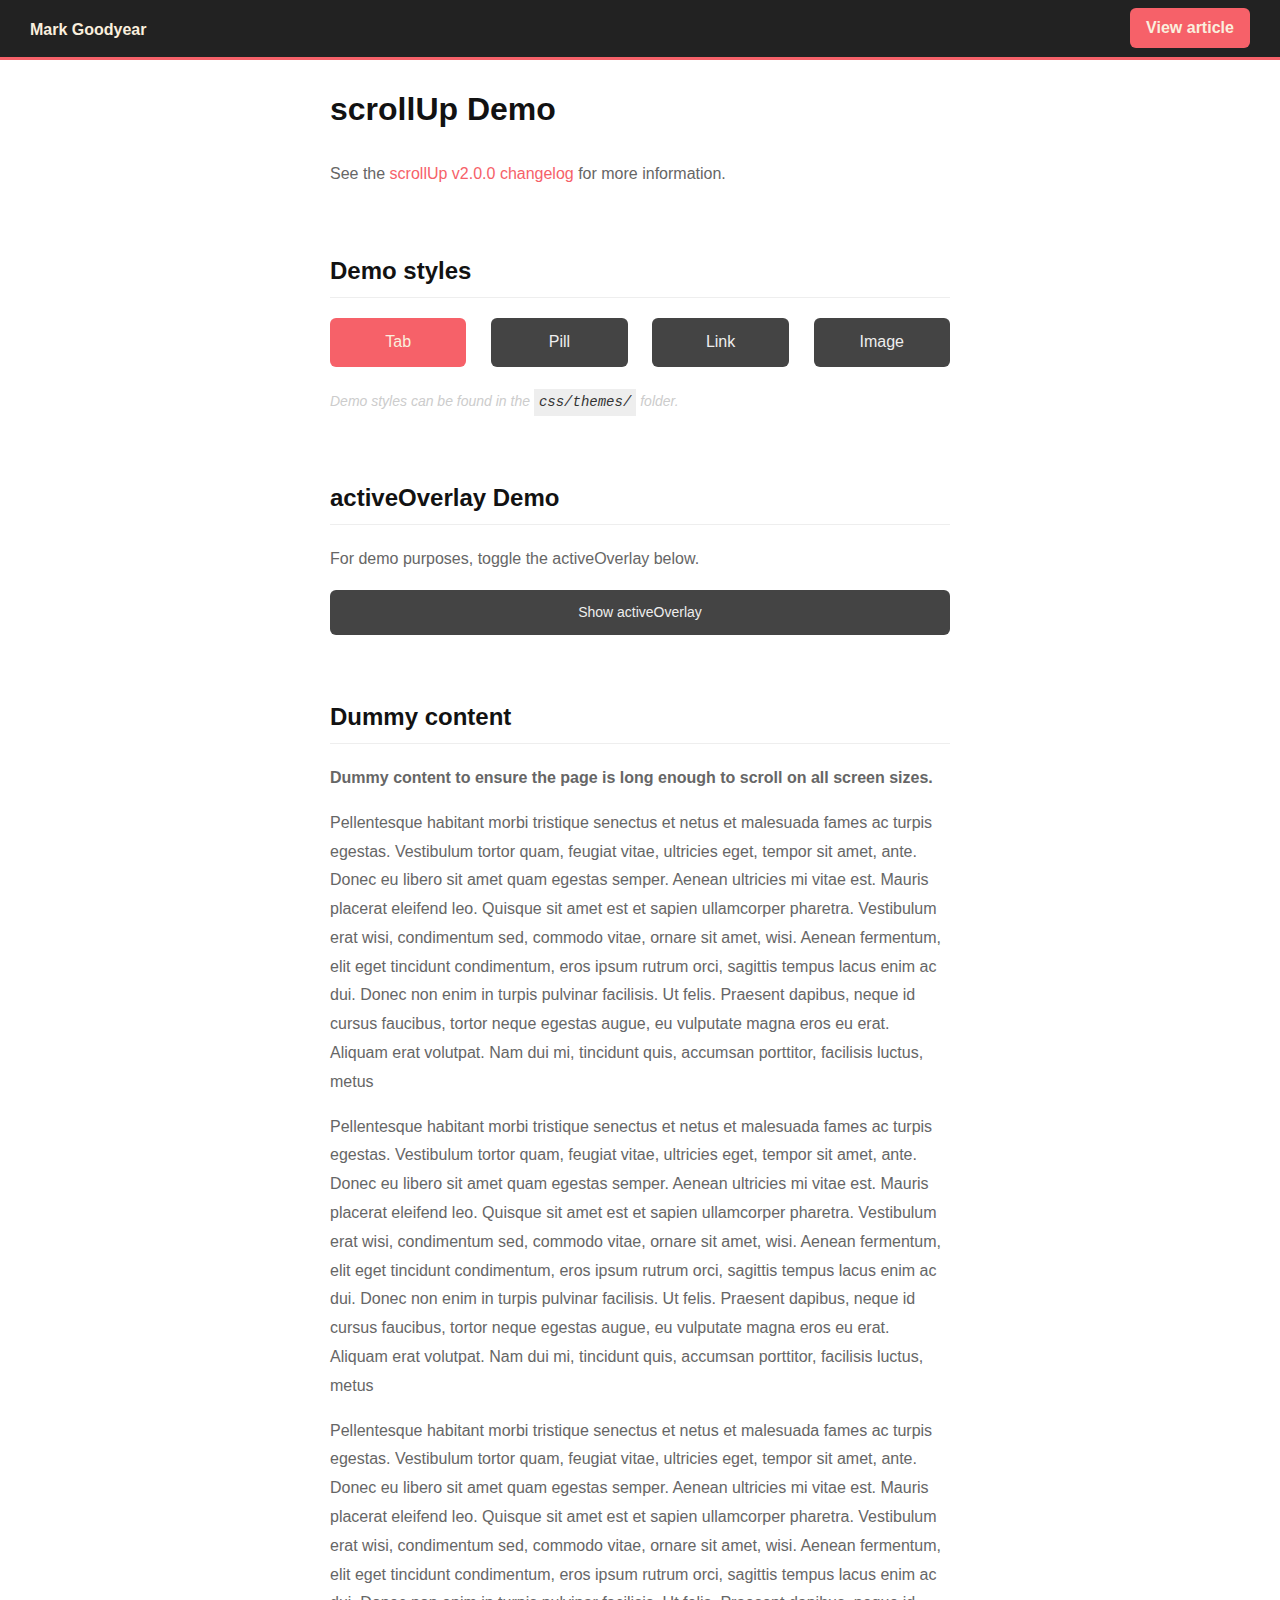
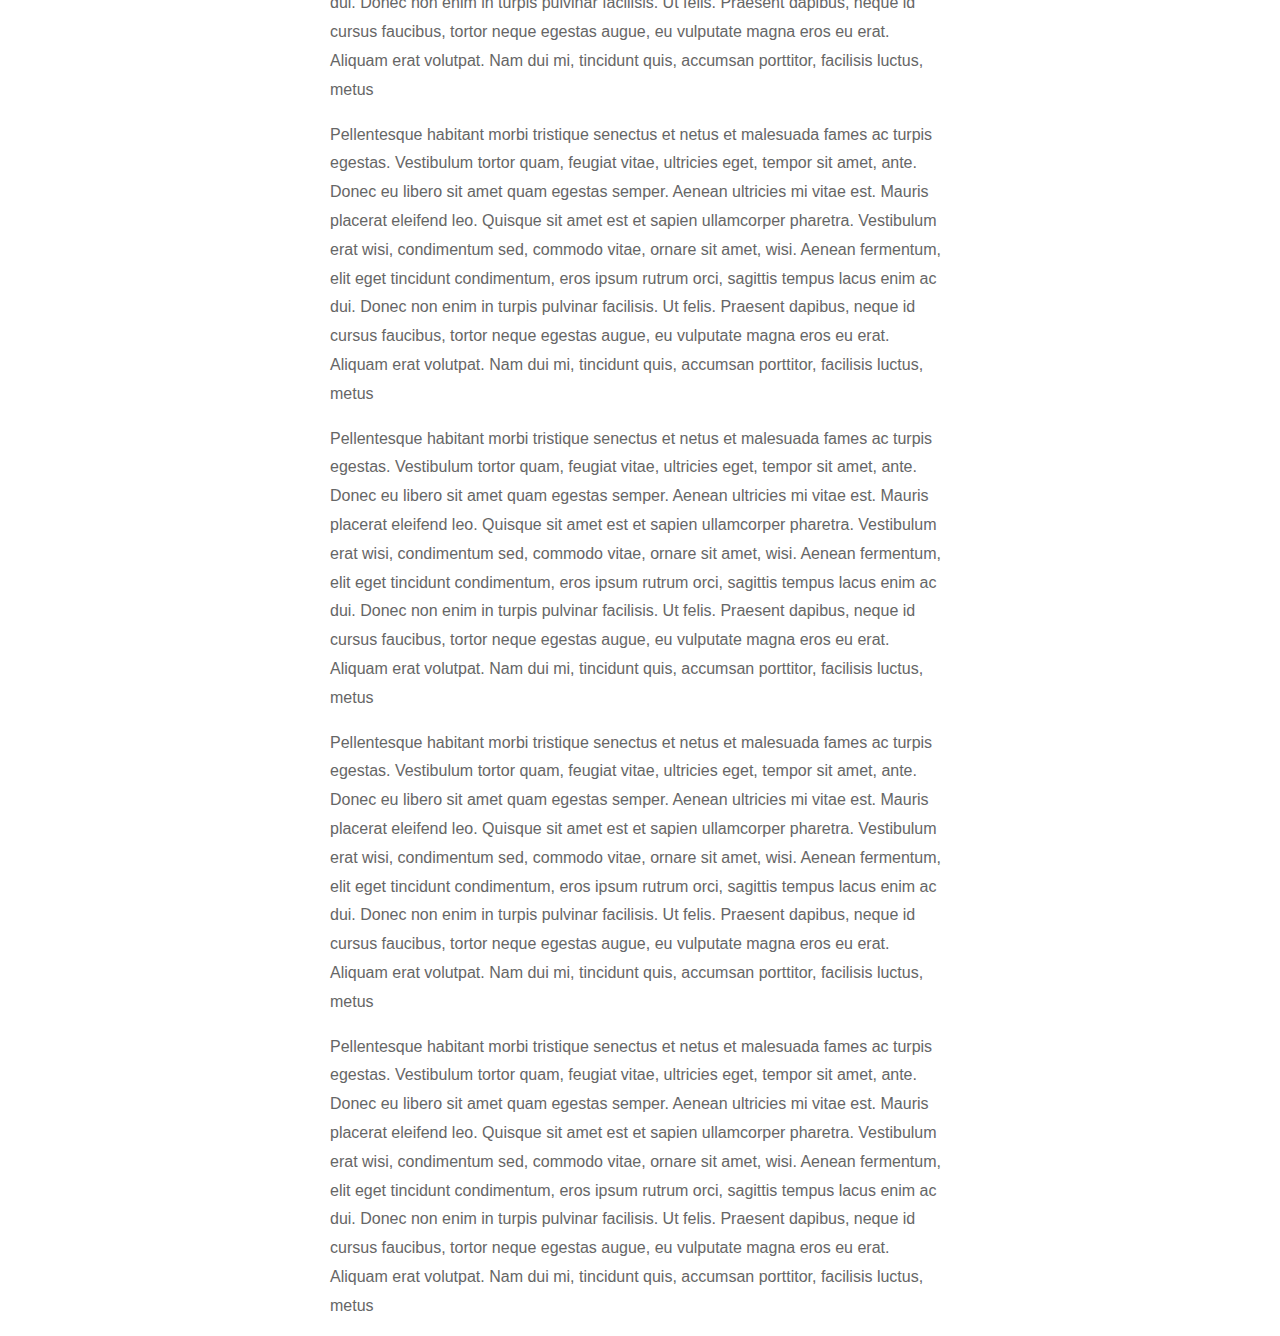
<file: plugin/scrollup-master/demo/index.html>
<!doctype html>
<html>
    <head>
        <meta charset="utf-8">
        <title>ScrollUp demo - Mark Goodyear</title>

        <link id="scrollUpTheme" rel="stylesheet" href="css/themes/tab.css">
        <link rel="stylesheet" href="css/labs.css">

        <script src="../dist/lib/jquery-1.11.1.min.js"></script>
        <script src="../dist/jquery.scrollUp.min.js"></script>
        <script>

            // Parse URL Queries Method
            (function ($) {
                $.getQuery = function (query) {
                    query = query.replace(/[\[]/, '\\\[').replace(/[\]]/, '\\\]');
                    var expr = '[\\?&]' + query + '=([^&#]*)';
                    var regex = new RegExp(expr);
                    var results = regex.exec(window.location.href);
                    if (results !== null) {
                        return results[1];
                    } else {
                        return false;
                    }
                };
            })(jQuery);

            $(function () {

                // Change URIs
                $('.pill-switch').click(function () {
                    window.location = '?theme=pill';
                });

                $('.tab-switch').click(function () {
                    window.location = '?theme=tab';
                });

                $('.image-switch').click(function () {
                    window.location = '?theme=image';
                });

                $('.link-switch').click(function () {
                    window.location = '?theme=link';
                });

                // Set theme based on URI
                if ($.getQuery('theme') === 'pill') {
                    $(function () {
                        $.scrollUp({
                            animation: 'fade',
                            activeOverlay: '#00FFFF'
                        });
                    });
                    $('.pill-switch').addClass('active');
                    $('#scrollUpTheme').attr('href', 'css/themes/pill.css?1.1');
                } else if ($.getQuery('theme') === 'link') {
                    $(function () {
                        $.scrollUp({
                            animation: 'fade',
                            activeOverlay: '#00FFFF'
                        });
                    });
                    $('#scrollUpTheme').attr('href', 'css/themes/link.css?1.1');
                    $('.link-switch').addClass('active');
                } else if ($.getQuery('theme') === 'image') {
                    $(function () {
                        $.scrollUp({
                            animation: 'fade',
                            activeOverlay: '#00FFFF',
                            scrollImg: {
                                active: true,
                                type: 'background',
                                src: 'img/top.png'
                            }
                        });
                    });
                    $('#scrollUpTheme').attr('href', 'css/themes/image.css?1.1');
                    $('.image-switch').addClass('active');
                } else {
                    $(function () {
                        $.scrollUp({
                            animation: 'slide',
                            activeOverlay: '#00FFFF'
                        });
                    });
                    $('#scrollUpTheme').attr('href', 'css/themes/tab.css?1.1');
                    $('.tab-switch').addClass('active');
                }

                // Toggle overlay
                $('#toggleActive').click(function () {
                    $('#scrollUp-active').toggle();

                    var text = $(this).text() == 'Hide activeOverlay' ? 'Show activeOverlay' : 'Hide activeOverlay';
                    $(this)
                        .text(text)
                        .toggleClass('active');
                });
            });

        </script>

    </head>
    <body>

        <div class="header">
            <a href="http://markgoodyear.com" class="logo">Mark Goodyear</a>
            <a href="http://markgoodyear.com/2013/01/scrollup-jquery-plugin" class="view-article">View article</a>
        </div>

        <div class="container">
            <h1>
                scrollUp Demo
            </h1>

            <p>See the <a href="https://github.com/markgoodyear/scrollup/blob/master/CHANGELOG.md" target="_blank">scrollUp v2.0.0 changelog</a> for more information.</p>

            <h2>Demo styles</h2>
            <ul class="themes">
                <li class="first"><a href="#" class="tab-switch">Tab</a></li>
                <li><a href="#" class="pill-switch">Pill</a></li>
                <li><a href="#" class="link-switch">Link</a></li>
                <li><a href="#" class="image-switch">Image</a></li>
            </ul>
            <em class="light">Demo styles can be found in the <code>css/themes/</code> folder.</em>

            <h2>activeOverlay Demo</h2>
            <p>For demo purposes, toggle the activeOverlay below.</p>
            <a id="toggleActive">Show activeOverlay</a>

            <div style="clear:both"></div>

            <h2>Dummy content</h2>
            <p><strong>Dummy content to ensure the page is long enough to scroll on all screen sizes.</strong></p>

            <p>Pellentesque habitant morbi tristique senectus et netus et malesuada fames ac turpis egestas. Vestibulum tortor quam, feugiat vitae, ultricies eget, tempor sit amet, ante. Donec eu libero sit amet quam egestas semper. Aenean ultricies mi vitae est. Mauris placerat eleifend leo. Quisque sit amet est et sapien ullamcorper pharetra. Vestibulum erat wisi, condimentum sed, commodo vitae, ornare sit amet, wisi. Aenean fermentum, elit eget tincidunt condimentum, eros ipsum rutrum orci, sagittis tempus lacus enim ac dui. Donec non enim in turpis pulvinar facilisis. Ut felis. Praesent dapibus, neque id cursus faucibus, tortor neque egestas augue, eu vulputate magna eros eu erat. Aliquam erat volutpat. Nam dui mi, tincidunt quis, accumsan porttitor, facilisis luctus, metus</p>
            <p>Pellentesque habitant morbi tristique senectus et netus et malesuada fames ac turpis egestas. Vestibulum tortor quam, feugiat vitae, ultricies eget, tempor sit amet, ante. Donec eu libero sit amet quam egestas semper. Aenean ultricies mi vitae est. Mauris placerat eleifend leo. Quisque sit amet est et sapien ullamcorper pharetra. Vestibulum erat wisi, condimentum sed, commodo vitae, ornare sit amet, wisi. Aenean fermentum, elit eget tincidunt condimentum, eros ipsum rutrum orci, sagittis tempus lacus enim ac dui. Donec non enim in turpis pulvinar facilisis. Ut felis. Praesent dapibus, neque id cursus faucibus, tortor neque egestas augue, eu vulputate magna eros eu erat. Aliquam erat volutpat. Nam dui mi, tincidunt quis, accumsan porttitor, facilisis luctus, metus</p>
            <p>Pellentesque habitant morbi tristique senectus et netus et malesuada fames ac turpis egestas. Vestibulum tortor quam, feugiat vitae, ultricies eget, tempor sit amet, ante. Donec eu libero sit amet quam egestas semper. Aenean ultricies mi vitae est. Mauris placerat eleifend leo. Quisque sit amet est et sapien ullamcorper pharetra. Vestibulum erat wisi, condimentum sed, commodo vitae, ornare sit amet, wisi. Aenean fermentum, elit eget tincidunt condimentum, eros ipsum rutrum orci, sagittis tempus lacus enim ac dui. Donec non enim in turpis pulvinar facilisis. Ut felis. Praesent dapibus, neque id cursus faucibus, tortor neque egestas augue, eu vulputate magna eros eu erat. Aliquam erat volutpat. Nam dui mi, tincidunt quis, accumsan porttitor, facilisis luctus, metus</p>
            <p>Pellentesque habitant morbi tristique senectus et netus et malesuada fames ac turpis egestas. Vestibulum tortor quam, feugiat vitae, ultricies eget, tempor sit amet, ante. Donec eu libero sit amet quam egestas semper. Aenean ultricies mi vitae est. Mauris placerat eleifend leo. Quisque sit amet est et sapien ullamcorper pharetra. Vestibulum erat wisi, condimentum sed, commodo vitae, ornare sit amet, wisi. Aenean fermentum, elit eget tincidunt condimentum, eros ipsum rutrum orci, sagittis tempus lacus enim ac dui. Donec non enim in turpis pulvinar facilisis. Ut felis. Praesent dapibus, neque id cursus faucibus, tortor neque egestas augue, eu vulputate magna eros eu erat. Aliquam erat volutpat. Nam dui mi, tincidunt quis, accumsan porttitor, facilisis luctus, metus</p>
            <p>Pellentesque habitant morbi tristique senectus et netus et malesuada fames ac turpis egestas. Vestibulum tortor quam, feugiat vitae, ultricies eget, tempor sit amet, ante. Donec eu libero sit amet quam egestas semper. Aenean ultricies mi vitae est. Mauris placerat eleifend leo. Quisque sit amet est et sapien ullamcorper pharetra. Vestibulum erat wisi, condimentum sed, commodo vitae, ornare sit amet, wisi. Aenean fermentum, elit eget tincidunt condimentum, eros ipsum rutrum orci, sagittis tempus lacus enim ac dui. Donec non enim in turpis pulvinar facilisis. Ut felis. Praesent dapibus, neque id cursus faucibus, tortor neque egestas augue, eu vulputate magna eros eu erat. Aliquam erat volutpat. Nam dui mi, tincidunt quis, accumsan porttitor, facilisis luctus, metus</p>
            <p>Pellentesque habitant morbi tristique senectus et netus et malesuada fames ac turpis egestas. Vestibulum tortor quam, feugiat vitae, ultricies eget, tempor sit amet, ante. Donec eu libero sit amet quam egestas semper. Aenean ultricies mi vitae est. Mauris placerat eleifend leo. Quisque sit amet est et sapien ullamcorper pharetra. Vestibulum erat wisi, condimentum sed, commodo vitae, ornare sit amet, wisi. Aenean fermentum, elit eget tincidunt condimentum, eros ipsum rutrum orci, sagittis tempus lacus enim ac dui. Donec non enim in turpis pulvinar facilisis. Ut felis. Praesent dapibus, neque id cursus faucibus, tortor neque egestas augue, eu vulputate magna eros eu erat. Aliquam erat volutpat. Nam dui mi, tincidunt quis, accumsan porttitor, facilisis luctus, metus</p>
            <p>Pellentesque habitant morbi tristique senectus et netus et malesuada fames ac turpis egestas. Vestibulum tortor quam, feugiat vitae, ultricies eget, tempor sit amet, ante. Donec eu libero sit amet quam egestas semper. Aenean ultricies mi vitae est. Mauris placerat eleifend leo. Quisque sit amet est et sapien ullamcorper pharetra. Vestibulum erat wisi, condimentum sed, commodo vitae, ornare sit amet, wisi. Aenean fermentum, elit eget tincidunt condimentum, eros ipsum rutrum orci, sagittis tempus lacus enim ac dui. Donec non enim in turpis pulvinar facilisis. Ut felis. Praesent dapibus, neque id cursus faucibus, tortor neque egestas augue, eu vulputate magna eros eu erat. Aliquam erat volutpat. Nam dui mi, tincidunt quis, accumsan porttitor, facilisis luctus, metus</p>
        </div>

    </body>
</html>
</file>
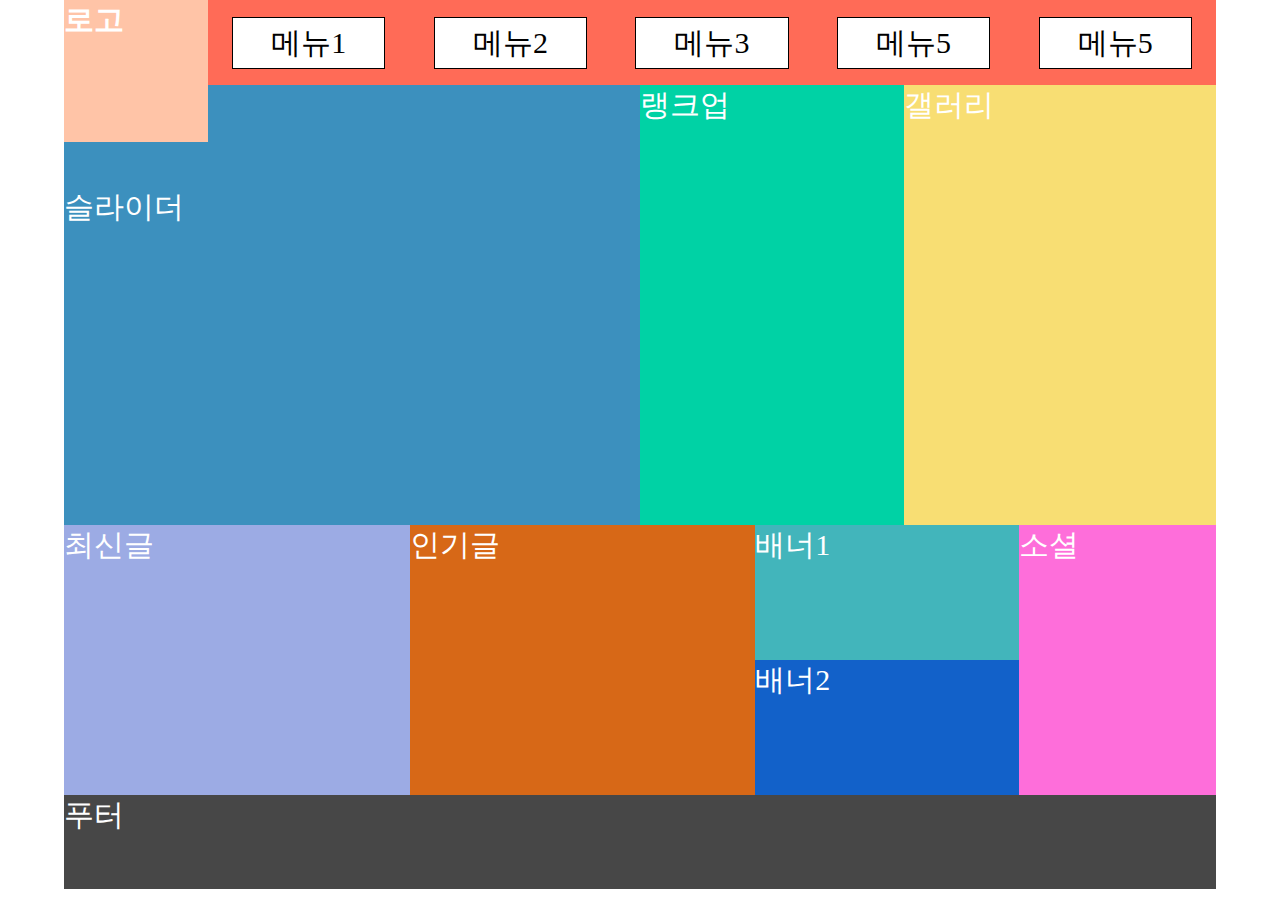
<file: practice/CSS/flexBox/index.html>
<!DOCTYPE HTML>
<html lang="ko">
<head>
	<meta charset="UTF-8">
	<meta name="viewport" content="width=device-width, initial-scale=1, minimum-scale=1, maximum-scale=1, user-scalable=no">
	<title>플렉서블 반응형</title>
	<style>
		* {margin: 0; padding: 0; }

		#wrap {
					display: flex;
					flex-flow: row wrap;

					width: 90%;
					margin: 0 auto;
					color: #fff;
					font-size: 30px;
		}
		#header {
					display: flex;
					flex-flow: row nowrap;
					justify-content: flex-end;
					position:relative;
					width:100%;
		}
		#header h1 {

						position: absolute;
						top: 0;
						left: 0;
						width: 12.5%;
						height: 142px;
						background: #FFC4A7;
						font-size: 30px;
		}
		#header nav {

							width: 87.5%;
							min-height: 80px;
							background: #ff6b57;
		}
		#header nav ul {  display: flex;
									 	  flex-flow: row nowrap;
									 		justify-content: space-around;
											align-items: center;
									  	min-height: 85px; }
		#header nav ul li { width: 15%; height: 50px;
												border: 1px solid #000;
												background: #fff;
												list-style: none; }
 		#header nav ul li a { display: block; height: 50px;
													text-align: center; line-height: 50px;
												 	color: #000;
													text-decoration: none; }


		#slider {
							order: 0;
							width: 50%;
							background: #3c90be;
		}

		#gallery {
								order: 2;
								width: 27.083333333333333333333333333333%;
								height: 440px;
								background: #f8de73;
		}

		#rankup {
							order: 1;
							width: 22.916666666666666666666666666667%;
							background: #00d2a5;
		}

		#latestPost {
									order: 3;
									width:30%;
									background:#9cabe4;
		}

		#popularPost {
										order: 4;
										width:30%;
										background:#d76817;
		}

		#banner {
								display: flex;
								flex-flow: column nowrap;
								order:5;
								width:22.916666666666666666666666666667%;
		}

		#banner div {

		}

		#banner .bannerBox01 {

												  	 flex: 1 1 0;
														background:#42B5BB;
		}

		#banner .bannerBox02 {

										  			flex: 1 1 0;
														background:#1261c9;
		}

		#social {
							order: 6;
							width:17.083333333333333333333333333333%;
							height:270px;
							background:#fe6eda;
		}

		#footer {
					order: 7;
					width:100%;
					height:94px;
					background:#474747;
		}
	</style>
</head>
<body>
	<div id="wrap">
		<header id="header">
			<h1>로고</h1>
			<nav>
				<ul>
					<li><a href="#">메뉴1</a></li>
					<li><a href="#">메뉴2</a></li>
					<li><a href="#">메뉴3</a></li>
					<li><a href="#">메뉴5</a></li>
					<li><a href="#">메뉴5</a></li>
				</ul>
			</nav>
		</header>
		<section id="slider"><br><br><br>슬라이더</section>
		<section id="gallery">갤러리</section>
		<section id="rankup">랭크업</section>
		<section id="latestPost">최신글</section>
		<section id="popularPost">인기글</section>
		<section id="banner">
			<div class="bannerBox01">배너1</div>
			<div class="bannerBox02">배너2</div>
		</section>
		<section id="social">소셜</section>
		<footer id="footer">푸터</footer>
	</div>
</body>
</html>
</file>
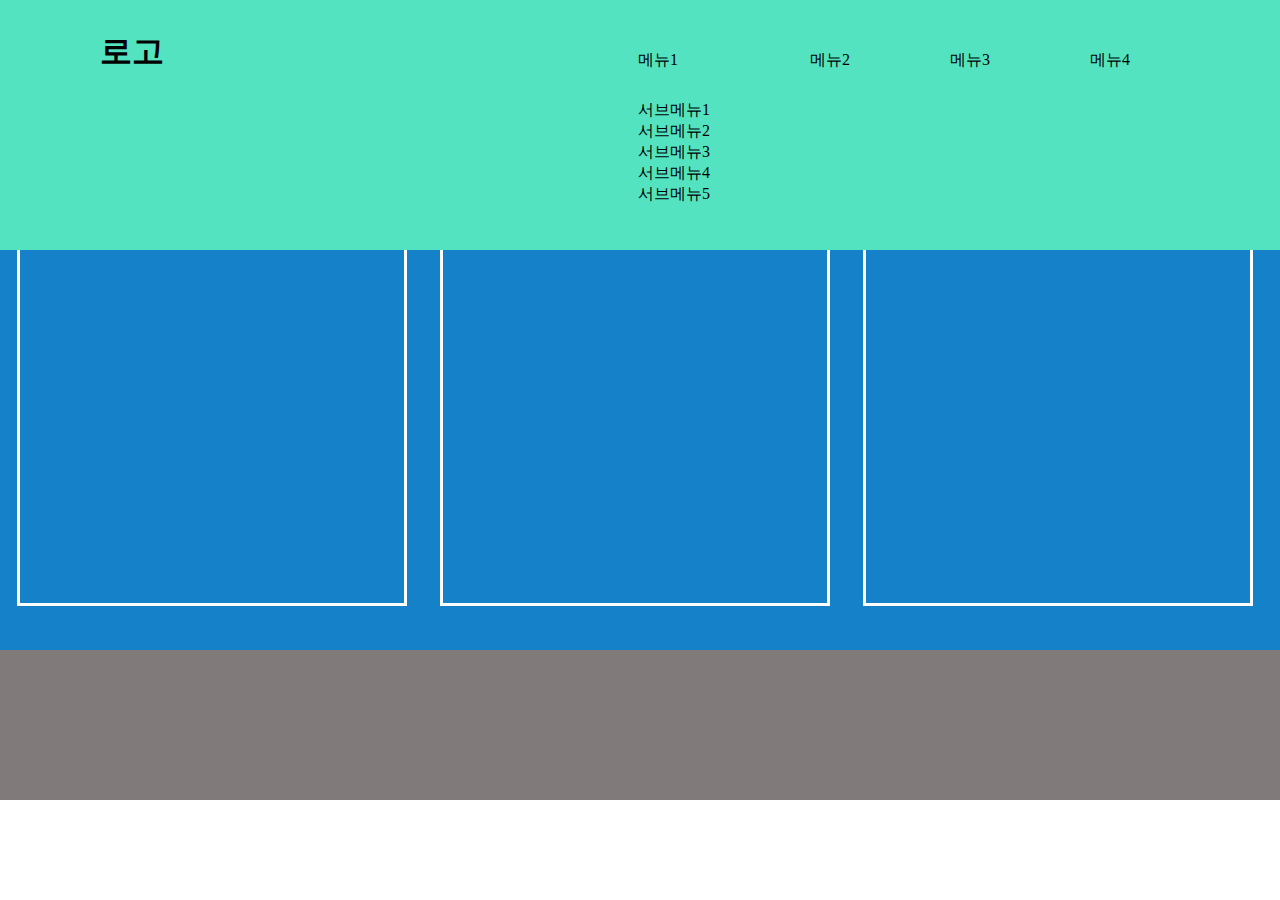
<file: practice/CSS/siteArea/index.html>
<!DOCTYPE html>
<html lang="ko" dir="ltr">
  <head>
    <meta charset="utf-8">
    <title>가변영역</title>
    <link rel="stylesheet" href="common2.css">
  </head>
  <body>
    <header>
      <h1>로고</h1>
      <nav>
        <h2 class="hidden">네비제목</h2>
        <ul>
          <li><a href="#">메뉴1</a>
              <ul>
                <li><a href="#">서브메뉴1</a></li>
                <li><a href="#">서브메뉴2</a></li>
                <li><a href="#">서브메뉴3</a></li>
                <li><a href="#">서브메뉴4</a></li>
                <li><a href="#">서브메뉴5</a></li>
              </ul>
          </li>
          <li><a href="#">메뉴2</a></li>
          <li><a href="#">메뉴3</a></li>
          <li><a href="#">메뉴4</a></li>
        </ul>
      </nav>
    </header>
    <section>
      <div class="fix">
        <div></div>
        <div></div>
        <div></div>
      </div>
    </section>
    <footer>
      <div class="fix"></div>
    </footer>
  </body>
</html>
</file>
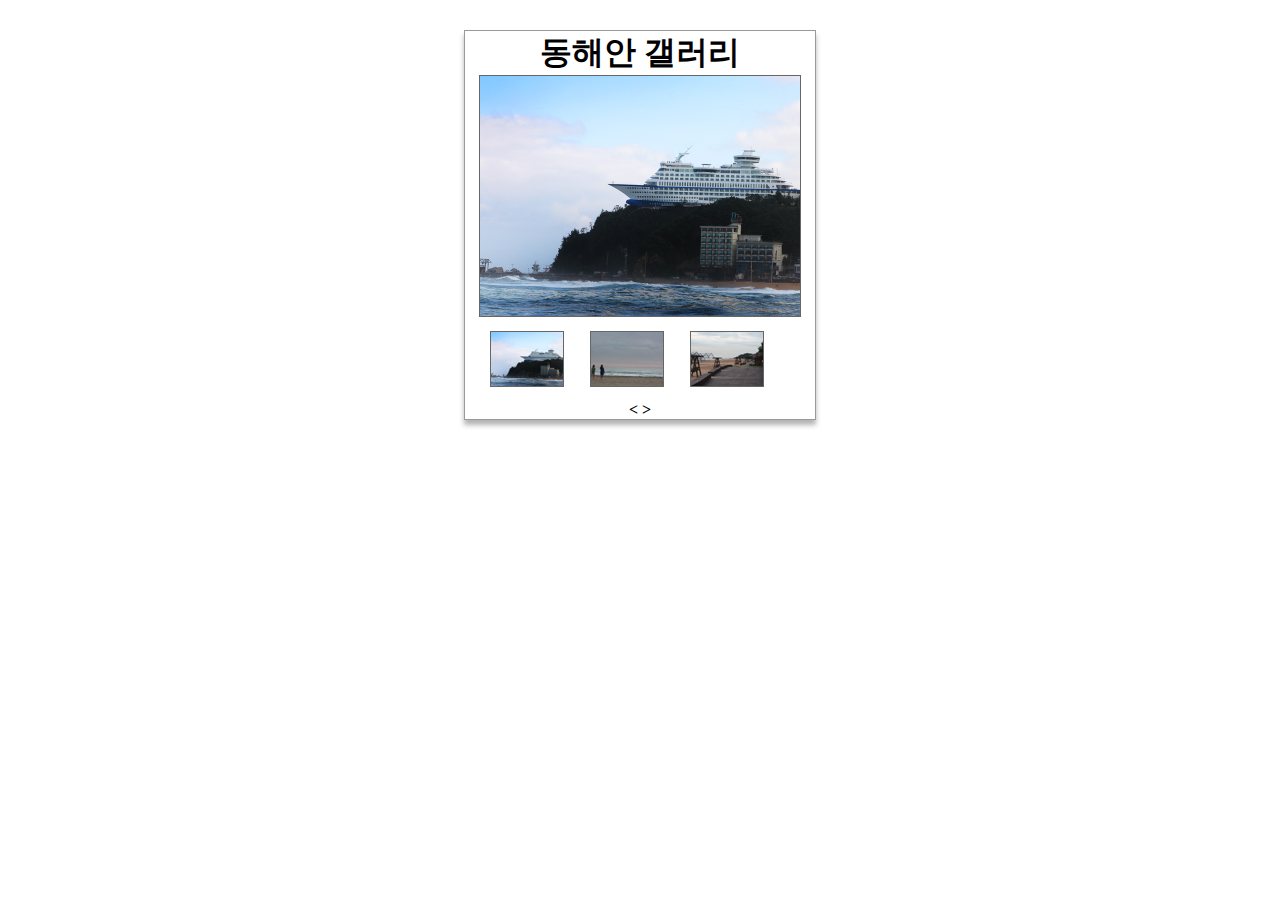
<file: practice/JavaScript/gallery/index.html>
<!DOCTYPE html>
<html lang="ko">
<head>
  <meta charset="utf-8">
  <title> 사진 갤러리 </title>
  <style>
        * { margin: 0; padding: 0; }
        li  { list-style: none; }
        a { text-decoration :none;color: #000; }
        #gallery { width: 350px; margin: 30px auto;
                    border: 1px solid #999;
                    box-shadow: 0 5px 5px rgba(0, 0, 0, 0.3); }
        #gallery h1 { text-align: center; }
        #gallery img { border: 1px solid #666; }
        #photo { text-align: center; }
        #gallery ul { overflow:hidden; width: 800px; margin: 0 auto;  }
        #photo_list { overflow: hidden; 
                      width: 300px; margin: 10px auto; /* border:1px dashed #000; */ }
        #photo_list ul li { width: 100px; float: left; text-align:c enter; }
        .btn_wrap { text-align: center; }
        .btn_wrap a { font-weight: bold; }
      </style>
      <script>
        window.onload=function(){

            /* ① 포토 목록에 작은 이미지를 클릭했을 때 큰 이미지를 바꿉니다. */
            /* 클릭 이벤트를 등록 하기위해서 포토 목록에 8개의 <a>를 모두 선택합니다.*/
              var list_zone = document.getElementById("inner_list");
              var list_a = list_zone.getElementsByTagName("a");
              /*
              포토 리스트의 모든 <a>에 클릭 이벤트를 등록하기 위해서
              반복문을 이용하여 8개의 <a>에 모두 이벤트를 등록했습니다.
              */
              for(var i=0; i<list_a.length; i++) { //사진 클릭시 이미지 바뀌도록
                  list_a[i].onclick=function() {
                  var ph = document.getElementById('photo').children[0];
                  ph.src = this.href;
                  return false;
                  }
              }

            /* ② 이전, 다음 버튼을 클릭할 때 마다 <ul>이 100px만큼
                증가 또는 감소되어 좌·우측으로 이동됩니다. */
            var b_btn = document.getElementById('before_btn'); //이전버튼
            var n_btn = document.getElementById('next_btn'); //다음버튼
            var m_num=0;
            /* 다음 버튼을 클릭했을 때 마다 <ul>이 100px만큼 좌측으로 이동해야 합니다. */
            n_btn.onclick= function(){
              if(m_num >= list_a.length-3){ //리스트의 길이-3보다 커지면 멈춤
                return false;
              }
              else {
                m_num++; //리스트 길이 카운팅
                list_zone.style.marginLeft = -100*m_num +"px"; //이전버튼 클릭시 왼쪽으로 100px움직인다
                return false; //<a>를 클릭했을 때 링크가 되지 않도록 합니다.
              }
            }
            /* 이전 버튼을 클릭했을 때 마다 <ul>이 100px만큼 우측으로 이동해야 합니다.*/
            b_btn.onclick= function(){
              if(m_num <= 0) {
                return false;
              }
              else {
                m_num--; //리스트 카운팅
                list_zone.style.marginLeft = -100*m_num +"px"; //이전버튼 클릭시 오른쪽으로 100px움직인다
                return false; //<a>를 클릭했을 때 링크가 되지 않도록 합니다.
              }
            }
        }
      </script>
  </head>
  <body>
    <div id="gallery">
      <h1>동해안 갤러리</h1>
      <p id="photo">
        <img src="images/pic_1.jpg" width="320" alt="" />
      </p>
      <div id="photo_list">
        <ul  id="inner_list">
          <li><a href="images/pic_1.jpg"><img src="images/pic_t1.jpg" alt="사진1" /></a></li>
          <li><a href="images/pic_2.jpg"><img src="images/pic_t2.jpg" alt="사진2" /></a></li>
          <li><a href="images/pic_3.jpg"><img src="images/pic_t3.jpg" alt="사진3" /></a></li>
          <li><a href="images/pic_4.jpg"><img src="images/pic_t4.jpg" alt="사진4" /></a></li>
          <li><a href="images/pic_5.jpg"><img src="images/pic_t5.jpg" alt="사진5" /></a></li>
          <li><a href="images/pic_6.jpg"><img src="images/pic_t6.jpg" alt="사진6" /></a></li>
          <li><a href="images/pic_7.jpg"><img src="images/pic_t7.jpg" alt="사진7" /></a></li>
          <li><a href="images/pic_8.jpg"><img src="images/pic_t8.jpg" alt="사진8" /></a></li>
        </ul>
      </div>
      <p class="btn_wrap">
      <a href="#" id="before_btn">&lt;</a>
      <a href="#" id="next_btn">&gt;</a>
      </p>
    </div>
  </body>
</html>
</file>
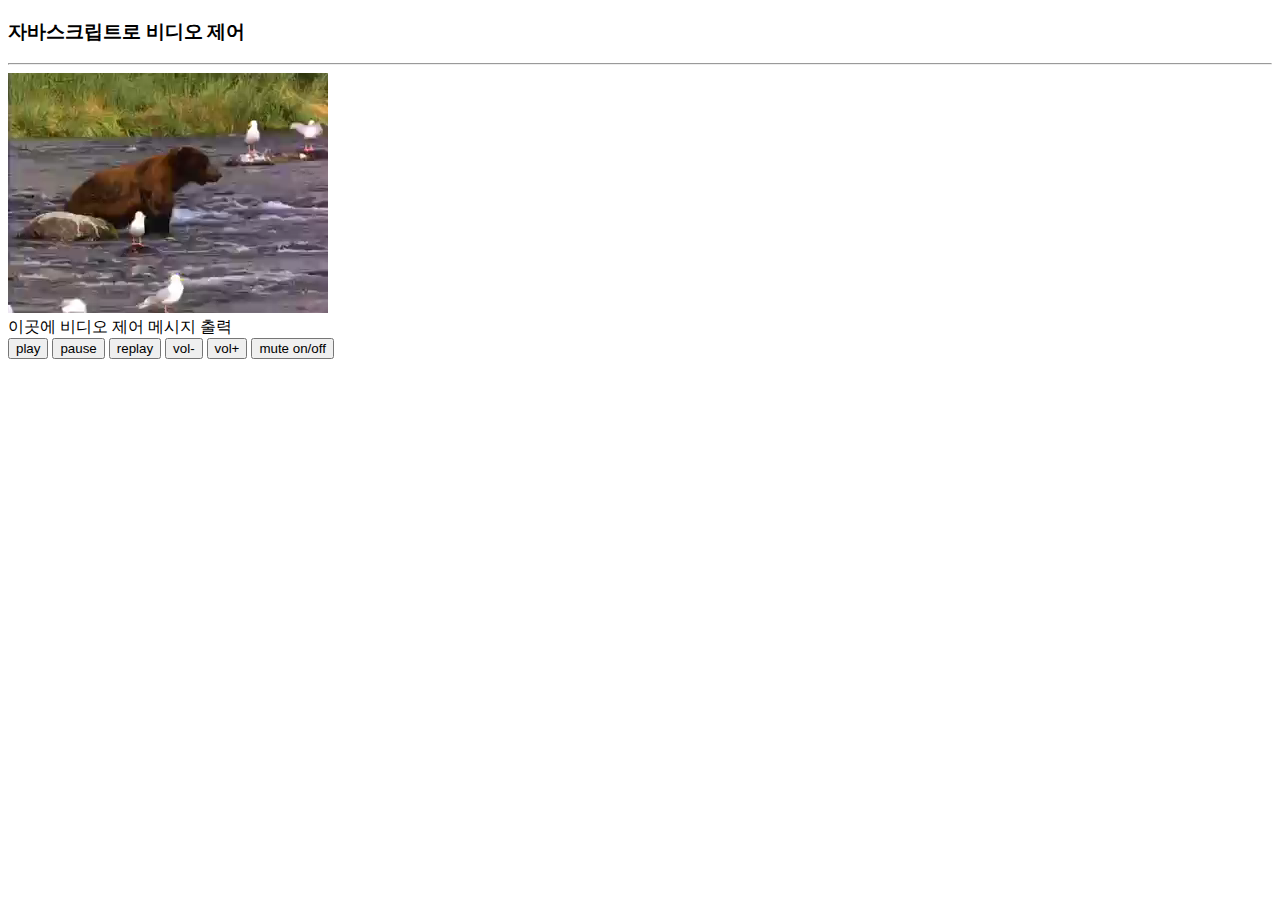
<file: practice/JavaScript/media/index.html>
<!DOCTYPE html>
<html lang="ko" dir="ltr">
  <head>
    <meta charset="utf-8">
    <title></title>
  </head>
  <body>
    <h3>자바스크립트로 비디오 제어</h3>
    <hr>
    <video id="video" width="320" height="240" >
      <source src="media/bear.mp4" type="video/mp4">
      웹 브라우저가 video 태그를 지원하지 않습니다.
    </video>
    <div id="msg">이곳에 비디오 제어 메시지 출력</div>
    <button id="play" onclick="control(event)">play</button>
    <button id="pause" onclick="control(event)">pause</button>
    <button id="replay" onclick="control(event)">replay</button>
    <button id="vol-" onclick="control(event)">vol-</button>
    <button id="vol+" onclick="control(event)">vol+</button>
    <button id="mute on/off" onclick="control(event)">mute on/off</button>

    <script>
      var divEmt = document.getElementById('msg');
      var video = document.getElementById('video');

      function control(e) {
        if (e.target.id == 'play') {
          video.play();
          divEmt.innerHTML = "재생중입니다";
        }
        else if (e.target.id == 'pause') {
          video.pause();
          divEmt.innerHTML = "일시정지했습니다";
        }
        else if (e.target.id == 'replay') {
          video.load(); //src에 지정된 미디어 다시 로딩
          video.play();
          divEmt.innerHTML = "처음부터 다시 재생합니다";
        }
       else if (e.target.id == 'vol-') {
          if (video.volume <= 0.1) {
            video.volume = 0;
          } else {
            video.volume -= 0.1;
          }
          divEmt.innerHTML = "음량 0.1 감소." + "현재" + video.volume.toFixed(1); //toFixed는 소수점 한자리까지 출력
        }
        else if (e.target.id == 'vol+') {
          if (video.volume >= 0.9) {
            video.volume = 1.0;
          } else {
            video.volume += 0.1;
          }
          divEmt.innerHTML = "음량 0.1 증가." + "현재" + video.volume.toFixed(1);
        }
        else if (e.target.id == 'mute on/off') {
          video.muted = !video.muted // video가 음소거상태
          if (video.muted) {
            divEmt.innerHTML = "음소거";
          }
          else {
            divEmt.innerHTML = "음소거 해제";
          }
        }
      }
    </script>
  </body>
</html>
</file>
<file: plugin/scrollup-master/demo/css/themes/tab.css>
/* Tab style */
#scrollUp {
    bottom: 0;
    right: 30px;
    width: 70px;
    height: 70px;
    margin-bottom: -10px;
    padding: 10px 5px;
    font: 14px/20px sans-serif;
    text-align: center;
    text-decoration: none;
    text-shadow: 0 1px 0 #fff;
    color: #828282;
    -webkit-box-shadow: 0 0 2px 1px rgba(0, 0, 0, 0.2);
    -moz-box-shadow: 0 0 2px 1px rgba(0, 0, 0, 0.2);
    box-shadow: 0 0 2px 1px rgba(0, 0, 0, 0.2);
    background-color: #E6E6E6;
    background-image: -moz-linear-gradient(top, #EBEBEB, #DEDEDE);
    background-image: -webkit-gradient(linear, 0 0, 0 100%, from(#EBEBEB), to(#DEDEDE));
    background-image: -webkit-linear-gradient(top, #EBEBEB, #DEDEDE);
    background-image: -o-linear-gradient(top, #EBEBEB, #DEDEDE);
    background-image: linear-gradient(to bottom, #EBEBEB, #DEDEDE);
    background-repeat: repeat-x;
    -webkit-transition: margin-bottom 150ms linear;
    -moz-transition: margin-bottom 150ms linear;
    -o-transition: margin-bottom 150ms linear;
    transition: margin-bottom 150ms linear;
}

#scrollUp:hover {
    margin-bottom: 0;
}
</file>
<file: plugin/scrollup-master/demo/css/labs.css>
/* ----------------------------------------
    Labs page main styles
---------------------------------------- */

* {
    -webkit-box-sizing: border-box;
    -moz-box-sizing: border-box;
    box-sizing: border-box;
}

pre {
    margin: 0;
    overflow: scroll;
    background-color: #eee;

    padding: 10px;
    -webkit-border-radius: 6px;
    -moz-border-radius: 6px;
    border-radius: 6px;
}

pre .cmt { /* pre comment */
    color: #aaa;
}

pre .opt { /* pre option */
    font-weight: bold;
}

pre .val { /* pre value */
    font-style: italic;
}

code {
    background-color: #eee;
    color: #333;
    display: inline-block;
    padding: 1px 5px;
}

body {
    font: 1em/1.8 "Helvetica Neue", Helvetica, Arial, sans-serif;
    color: #121212;
    margin: 0;
    padding: 0;
}

a {
    color: #F66169;
    text-decoration: none;
}

h2 {
    margin-top: 2.5em;
    padding-bottom: .2em;
    border-bottom: 1px solid #eee;
}

p {
    color: #666;
}

.container {
    width: 80%;
    max-width: 620px;
    margin: auto;
}

.header {
    width: 100%;
    height: 60px;
    line-height: 60px;
    background-color: #222;
    color: #fff;
    border-bottom: #F66169 3px solid;
}

.logo {
    width: 120px;
    float: left;
    margin-left: 30px;
    color: #FAEFDE;
    font-weight: bold;
    -webkit-transition: all 200ms ease-out;
    -moz-transition: all 200ms ease-out;
    -o-transition: all 200ms ease-out;
    transition: all 200ms ease-out;
}

.logo:hover {
    color: #fff;
}

.view-article {
    display: block;
    text-align: center;
    background-color: #F66169;
    color: #FAEFDE;
    width: 120px;
    height: 40px;
    line-height: 40px;
    font-weight: bold;
    float: right;
    margin-right: 30px;
    margin-top: 8px;
    -webkit-border-radius: 6px;
    -moz-border-radius: 6px;
    border-radius: 6px;
    -webkit-transition: all 200ms ease-out;
    -moz-transition: all 200ms ease-out;
    -o-transition: all 200ms ease-out;
    transition: all 200ms ease-out;
}

.view-article:hover {
    color: #111;
    background-color: #fff;
}

.light {
    color: #ccc;
    font-size: 14px;
}



/* ----------------------------------------
    Lab specific: scrollUp
---------------------------------------- */

.themes {
    padding: 0;
    margin: 0;
    margin-bottom: 20px;
    float: left;
    width: 100%;
}

.themes li {
    text-align: center;
    display: block;
    float: left;
    width: 22%;
    margin-left: 4%;
}

.themes li.first {
    margin-left: 0;
}

.themes li a {
    display: block;
    padding: 10px;
    background-color: #444;
    -webkit-border-radius: 6px;
    -moz-border-radius: 6px;
    border-radius: 6px;
    color: #eee;
    -webkit-transition: all 200ms ease-out;
    -moz-transition: all 200ms ease-out;
    -o-transition: all 200ms ease-out;
    transition: all 200ms ease-out;
}

.themes li a:hover,
.themes li a.active {
    background-color: #F66169;
    color: #FAEFDE;
}

#toggleActive {
    padding: 10px;
    width: 100%;
    text-align: center;
    display: inline-block;
    background-color: #444;
    color: #eee;
    font-size: 14px;
    cursor: pointer;
    -webkit-transition: all 200ms ease-out;
    -moz-transition: all 200ms ease-out;
    -o-transition: all 200ms ease-out;
    transition: all 200ms ease-out;
    -webkit-border-radius: 6px;
    -moz-border-radius: 6px;
    border-radius: 6px;
}

#toggleActive.active {
    background-color: #F66169;
    color: #FAEFDE;
}

#scrollUp-active {
    display: none;
}
</file>
<file: practice/CSS/siteArea/common2.css>
@charset "utf-8";
* { margin: 0; padding: 0; }
li { list-style: none; }
a { text-decoration: none; color: #000; }
.hidden { position: absolute; left: -9999px; }
body { min-width: 1200px; position: relative; }
/* 공통 */
/* 개별 */
header { overflow: hidden; position: absolute; top: 0; left: 0;
        width: 100%; height: 100px; background: #53e3c0;
        transition: 0.2s; }
header:hover { height: 250px; }
h1 { float: left; padding: 30px 0 0 100px; }
nav { float: right; margin: 50px 100px 0 0; }
nav > ul > li { float: left; margin: 0 50px; }
nav > ul > li > a { display: block; height: 50px; }
section { padding-top: 100px; background: #72b6e2; }
section .fix { overflow: hidden; height: 500px; padding-top: 50px; background: #1481c8; }
section .fix div { width: 30%; height: 450px; float: left; margin: 0 1.3%; border: 3px solid #fff; }
footer { background: #c8c8c8; }
footer div.fix { height: 150px; background: #807a7a; }
</file>
